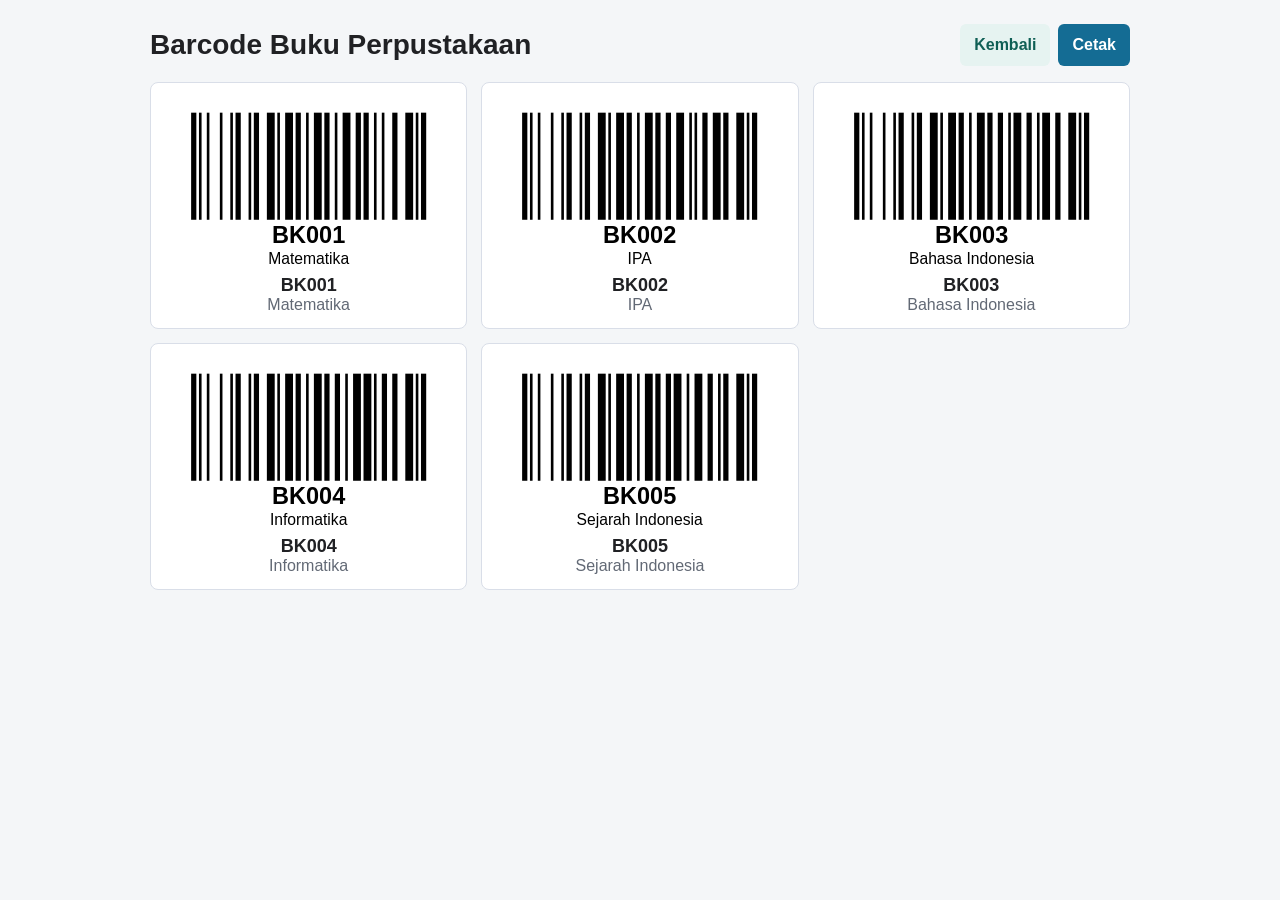
<file: web-barcode/barcodes/printable-barcodes.html>
<!doctype html>
<html lang="id">
  <head>
    <meta charset="utf-8" />
    <meta name="viewport" content="width=device-width, initial-scale=1" />
    <title>Barcode Buku Perpustakaan</title>
    <script src="../barcode.js" defer></script>
    <script defer>
      function loadBookDatabase() {
        const stored = localStorage.getItem("bookDatabase");
        return stored ? JSON.parse(stored) : { ...window.defaultBookDatabase };
      }

      function renderBarcodeCards() {
        const grid = document.querySelector("#barcodeGrid");
        const database = loadBookDatabase();
        grid.innerHTML = "";

        Object.entries(database)
          .sort(([codeA], [codeB]) => codeA.localeCompare(codeB))
          .forEach(([code, title]) => {
            const card = document.createElement("article");
            const label = document.createElement("div");
            const strong = document.createElement("strong");
            const span = document.createElement("span");

            card.className = "card";
            card.innerHTML = window.renderCode128Svg(code, title);
            strong.textContent = code;
            span.textContent = title;
            label.append(strong, span);
            card.appendChild(label);
            grid.appendChild(card);
          });
      }

      window.addEventListener("DOMContentLoaded", renderBarcodeCards);
    </script>
    <style>
      * { box-sizing: border-box; }
      body {
        margin: 0;
        background: #f4f6f8;
        color: #202124;
        font-family: Arial, sans-serif;
      }
      main {
        width: min(980px, calc(100% - 28px));
        margin: 0 auto;
        padding: 24px 0;
      }
      .topbar {
        display: flex;
        align-items: center;
        justify-content: space-between;
        gap: 12px;
        margin-bottom: 16px;
      }
      h1 { margin: 0; font-size: 28px; }
      button, a {
        min-height: 42px;
        border: 0;
        border-radius: 6px;
        background: #146c94;
        color: #ffffff;
        cursor: pointer;
        display: inline-flex;
        align-items: center;
        font: inherit;
        font-weight: 700;
        padding: 10px 14px;
        text-decoration: none;
      }
      a { background: #e6f3f1; color: #0f5f55; }
      .actions { display: flex; gap: 8px; }
      .grid {
        display: grid;
        grid-template-columns: repeat(auto-fit, minmax(260px, 1fr));
        gap: 14px;
      }
      .card {
        border: 1px solid #d9dee8;
        border-radius: 8px;
        background: #ffffff;
        padding: 14px;
        page-break-inside: avoid;
      }
      svg { width: 100%; height: auto; display: block; }
      strong, span { display: block; text-align: center; }
      strong { margin-top: 8px; font-size: 18px; }
      span { color: #626975; }
      @media (max-width: 640px) {
        .topbar, .actions { align-items: stretch; flex-direction: column; }
      }
      @media print {
        body { background: #ffffff; }
        main { width: 100%; padding: 0; }
        .topbar { display: none; }
        .card { box-shadow: none; }
      }
    </style>
  </head>
  <body>
    <main>
      <div class="topbar">
        <h1>Barcode Buku Perpustakaan</h1>
        <div class="actions">
          <a href="../index.html">Kembali</a>
          <button type="button" onclick="window.print()">Cetak</button>
        </div>
      </div>
      <section id="barcodeGrid" class="grid" aria-label="Daftar barcode buku"></section>
    </main>
  </body>
</html>
</file>
